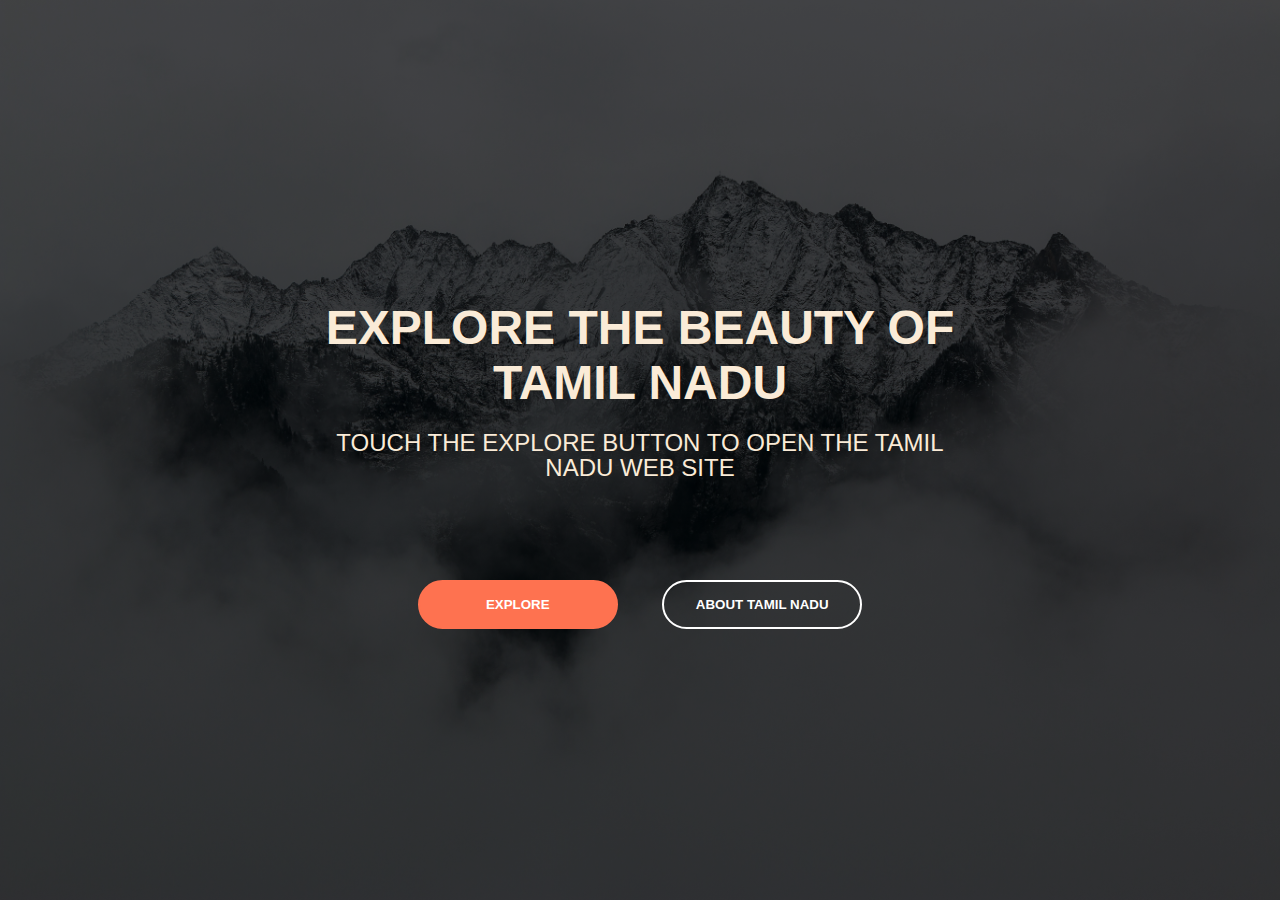
<file: S.I.H - Copy/login page for SIH/login.html>
<!DOCTYPE html>
<html lang="en">

<head>
    <!-- Required meta tags -->
    <meta charset="utf-8">
    <meta name="viewport" content="width=device-width, initial-scale=1, shrink-to-fit=no">
    <link rel="stylesheet" href="loginCss.css">

</head>
<div class="hello">

    <body onload="slider()">
        <div class="banner">
            <div class="slider">
                <img src="images/pic1.jpg" id="slideimg">
            </div>
            <div class="overlay">
                <div class="content">
                    <h1>EXPLORE THE BEAUTY OF TAMIL NADU</h1>
                    <h3>TOUCH THE EXPLORE BUTTON TO OPEN THE TAMIL NADU WEB SITE</h3>
                    <div>
                        <a href="../index.html">
                            <button type="button">EXPLORE</button></a>

                        <button class="btn-2">ABOUT TAMIL NADU</button>
                    </div>
                </div>



            </div>
        </div>

        <script>
            var slideimg = document.getElementById("slideimg");

            var images = new Array(
                "images/pic1.jpg",
                "images/pic2.jpg",
                "images/pic3.jpg",
                "images/pic4.jpg"
            );

            var len = images.length;
            var i = 0;

            function slider() {
                if (i > len - 1) {
                    i = 0;
                }
                slideimg.src = images[i];
                i++;
                setTimeout('slider()', 3000);
            }


        </script>
</div>
</body>

</html>
</file>
<file: S.I.H - Copy/login page for SIH/loginCss.css>
* {
  margin: 0;
  padding: 0;
  font-family: sans-serif;
}

.banner {
  width: 100%;
  height: 100vh;
  position: relative;
  overflow: hidden;
}

.slider {
  width: 100%;
  height: 100vh;
  position: absolute;
  top: 0;
}
#slideimg {
  width: 100%;
  height: 100%;
  animation: zoom 3s linear infinite;
}

@keyframes zoom {
  0% {
    transform: scale(1.3);
  }
  15% {
    transform: scale(1);
  }
  85% {
    transform: scale(1);
  }

  100% {
    transform: scale(1.3);
  }
}
.overlay {
  width: 100%;
  height: 100vh;
  background: linear-gradient(rgba(0, 0, 0, 0.7), rgba(0, 0, 0, 0.7));
  position: absolute;
  top: 0;
}
.content {
  width: 60%;
  margin: 300px auto 0;
  text-align: center;
  color: antiquewhite;
}
.content h1 {
  font-size: 3em;
}
.content h3 {
  width: 80%;
  margin: 20px auto 100px;
  font-weight: 300;
  line-height: 25px;
  font-size: 1.5em;
}

button {
  width: 200px;
  padding: 15px 0;
  text-align: center;

  margin: 0 20px;
  border-radius: 25px;
  font-weight: bold;
  border: 2px solid #fe7250;
  background: #fe7250;
  color: #fff;
  cursor: pointer;
  transition: background 0.5s;
}

button:hover {
  background: transparent;
  border: 2px solid #fff;
}

.btn-2 {
  border: 2px solid #fff;
  background: transparent;
}

.btn-2:hover {
  border: 2px solid #fd7250;
  background: #fd7250;
}

@media (max-width: 740px) {
  button {
    width: 150px;
    align-items: center;
    padding: 15px 0;
    text-align: center;

    margin: 0 7px;
    border-radius: 25px;
    font-weight: bold;
    border: 2px solid #fe7250;
    background: #fe7250;
    color: #fff;
    cursor: pointer;
    transition: background 0.5s;
  }
  .content {
    width: 90%;
    margin: 120px auto 0;
    font-size: 12px;
    text-align: center;
    color: antiquewhite;
  }
}
</file>
